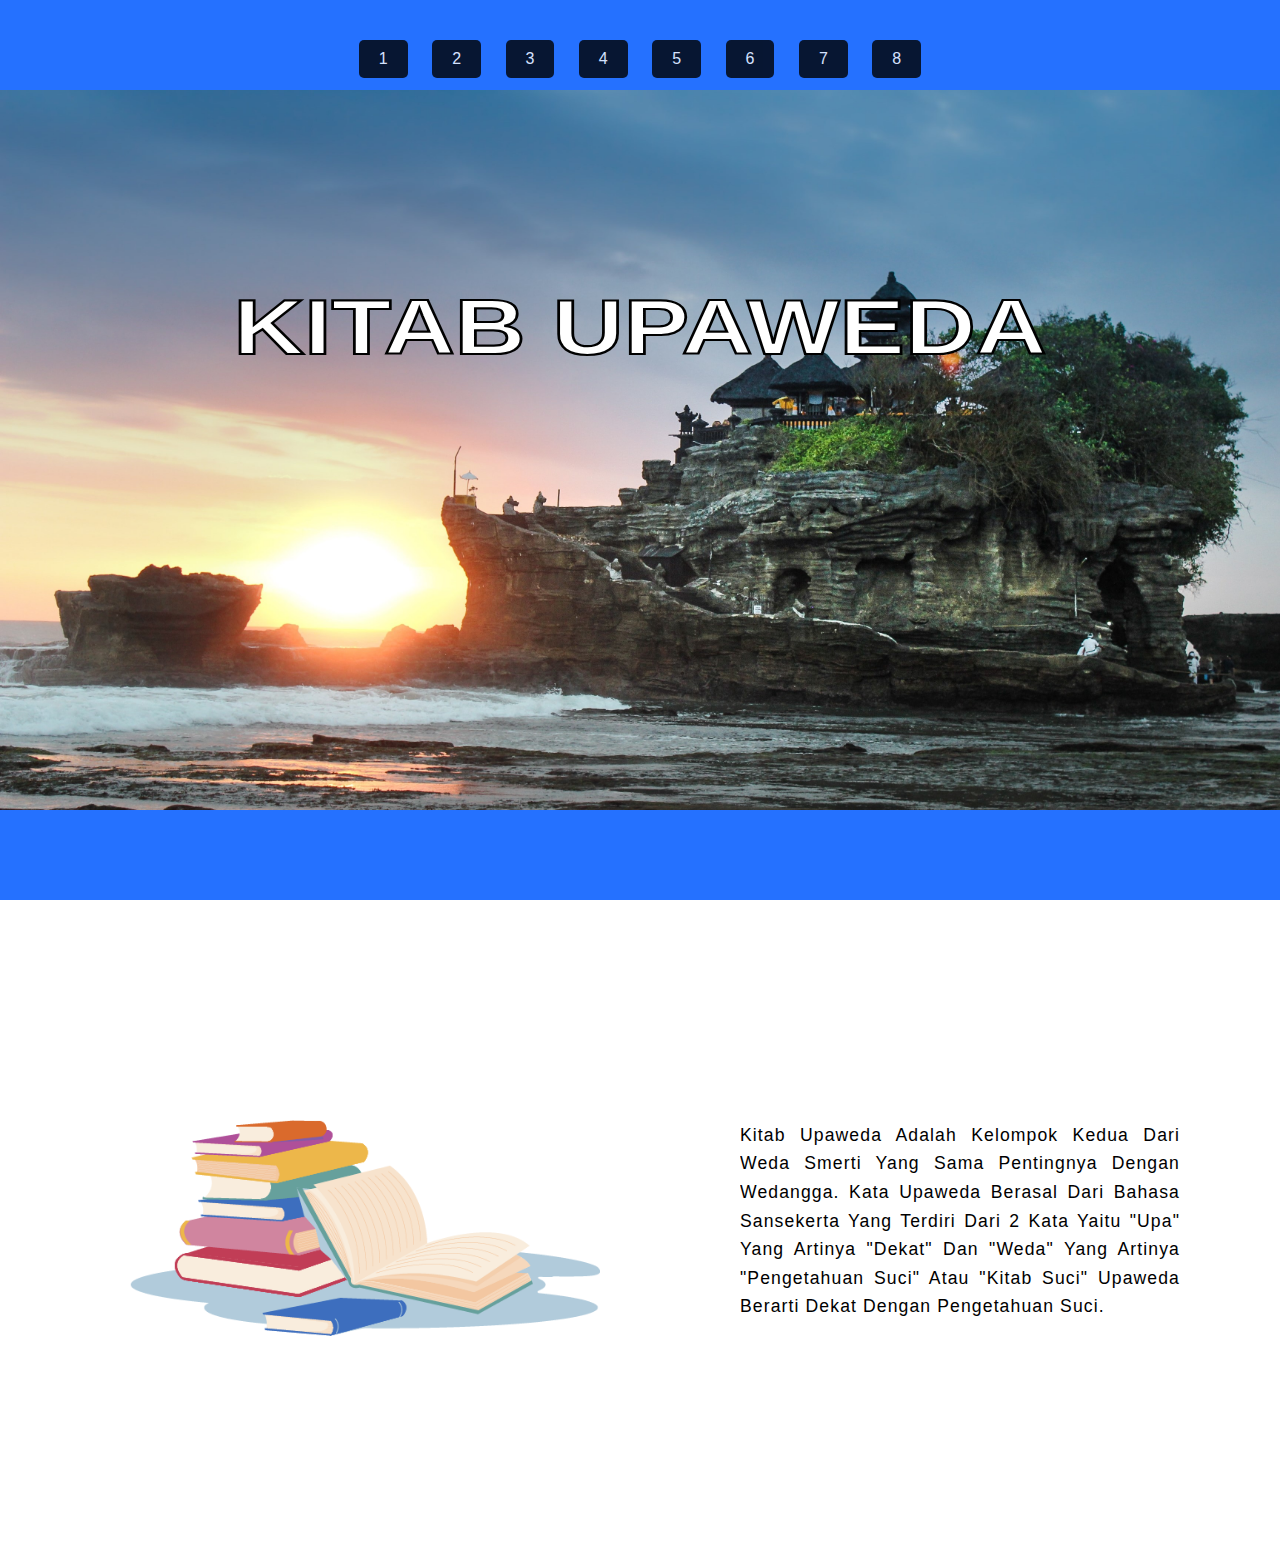
<file: index.html>
<!DOCTYPE html>
<html lang="en">
    <head>
        <meta charset="UTF-8">
        <meta name="viewport" content="width=device-width, initial-scale=1.0">
        <title>Home</title>
        <link rel="stylesheet" href="style.css">
        <meta name="view-transition" content="same-origin"/>
    </head>
    <style>
        .content div div{
            padding: 140px 0px;
        }
    </style>
    <body>
        <header class="banner">
            <div class="pages">
                <ul class="nav">
                    <li>1</li>
                    <a href="ithiasa.html"><li>2</li></a>
                    <a href="purana.html"><li>3</li></a>
                    <a href="arthasastra.html"><li>4</li></a>
                    <a href="ayurweda.html"><li>5</li></a>
                    <a href="ghandharwa.html"><li>6</li></a>
                    <a href="kamasastra.html"><li>7</li></a>
                    <a href="agama.html"><li>8</li></a>
                </ul>
            </div>
            <div class="title">
                <span>
                    kitab upaweda
                </span>
            </div>
        </header>
        <section class="content">
            <div class="container">
                <div class="imagecontainer">
                    <img src="images/stackedbook2.png" alt="stackedbook" class="image">
                </div>
                <div class="text">
                    <p>
                        kitab upaweda adalah kelompok kedua dari weda smerti yang sama pentingnya dengan wedangga.
                        kata upaweda berasal dari bahasa sansekerta yang terdiri dari 2 kata yaitu
                        "upa" yang artinya "dekat" dan "weda" yang artinya "pengetahuan suci" atau "kitab suci"
                        upaweda berarti dekat dengan pengetahuan suci.
                    </p>
                </div>
            </div>
        </section>
    </body>
</html>
</file>
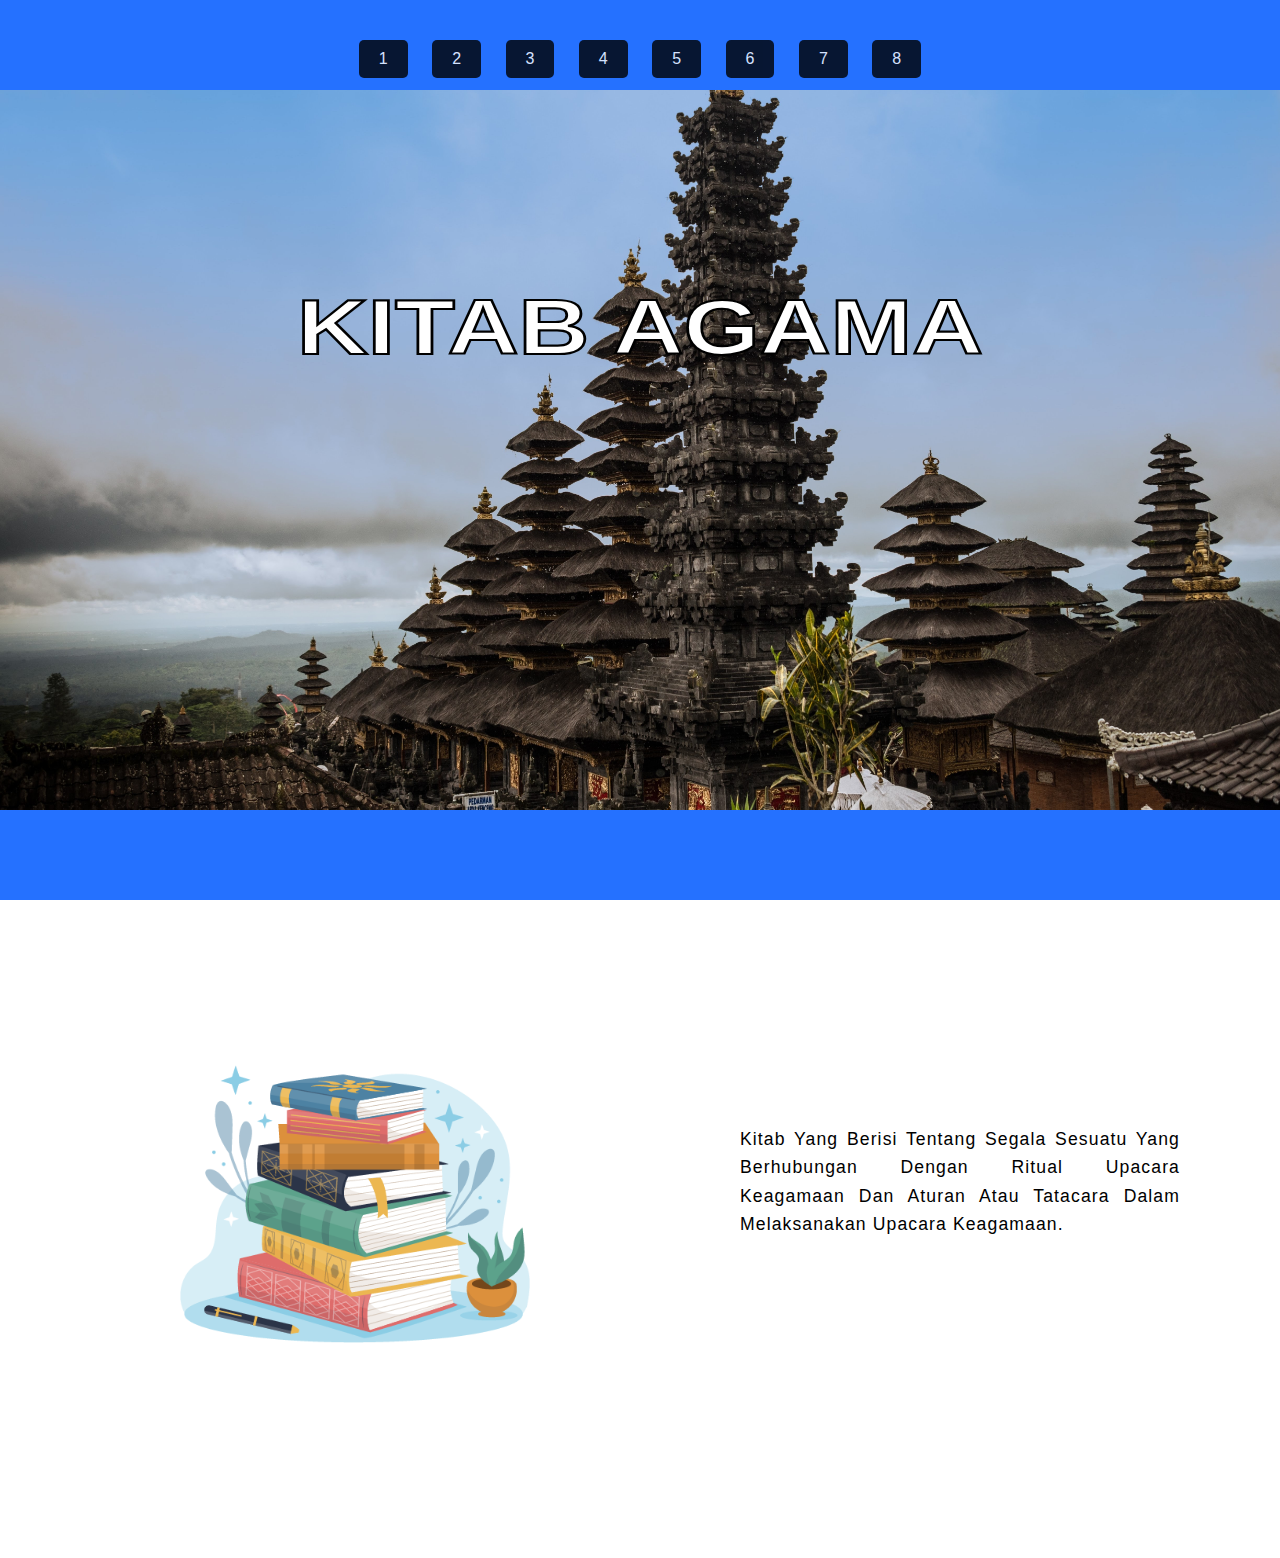
<file: agama.html>
<!DOCTYPE html>
<html lang="en">
    <head>
        <meta charset="UTF-8">
        <meta name="viewport" content="width=device-width, initial-scale=1.0">
        <title>Home</title>
        <link rel="stylesheet" href="style.css">
        <meta name="view-transition" content="same-origin"/>
    </head>
    <style>
        .image{
            width: 350px;
            left: 180px;
            bottom: -25px;
        }
        .content div div{
            padding: 140px 0px;
        }
        .banner{
            background-image: url(images/bg8.jpg);
        }
    </style>
    <body>
        <header class="banner">
            <div class="pages">
                <ul class="nav">
                    <a href="index.html"><li>1</li></a>
                    <a href="ithiasa.html"><li>2</li></a>
                    <a href="purana.html"><li>3</li></a>
                    <a href="arthasastra.html"><li>4</li></a>
                    <a href="ayurweda.html"><li>5</li></a>
                    <a href="ghandharwa.html"><li>6</li></a>
                    <a href="kamasastra.html"><li>7</li></a>
                    <li>8</li>
                </ul>
            </div>
            <div class="title">
                <span>
                    kitab agama
                </span>
            </div>
        </header>
        <section class="content">
            <div class="container">
                <div class="imagecontainer">
                    <img src="images/stackedbook.png" alt="ganesha" class="image">
                </div>
                <div class="text">
                    <p>
                        kitab yang berisi tentang segala sesuatu yang berhubungan dengan
                        ritual upacara keagamaan dan aturan atau tatacara
                        dalam melaksanakan upacara keagamaan.
                    </p>
                </div>
            </div>
        </section>
    </body>
</html>
</file>
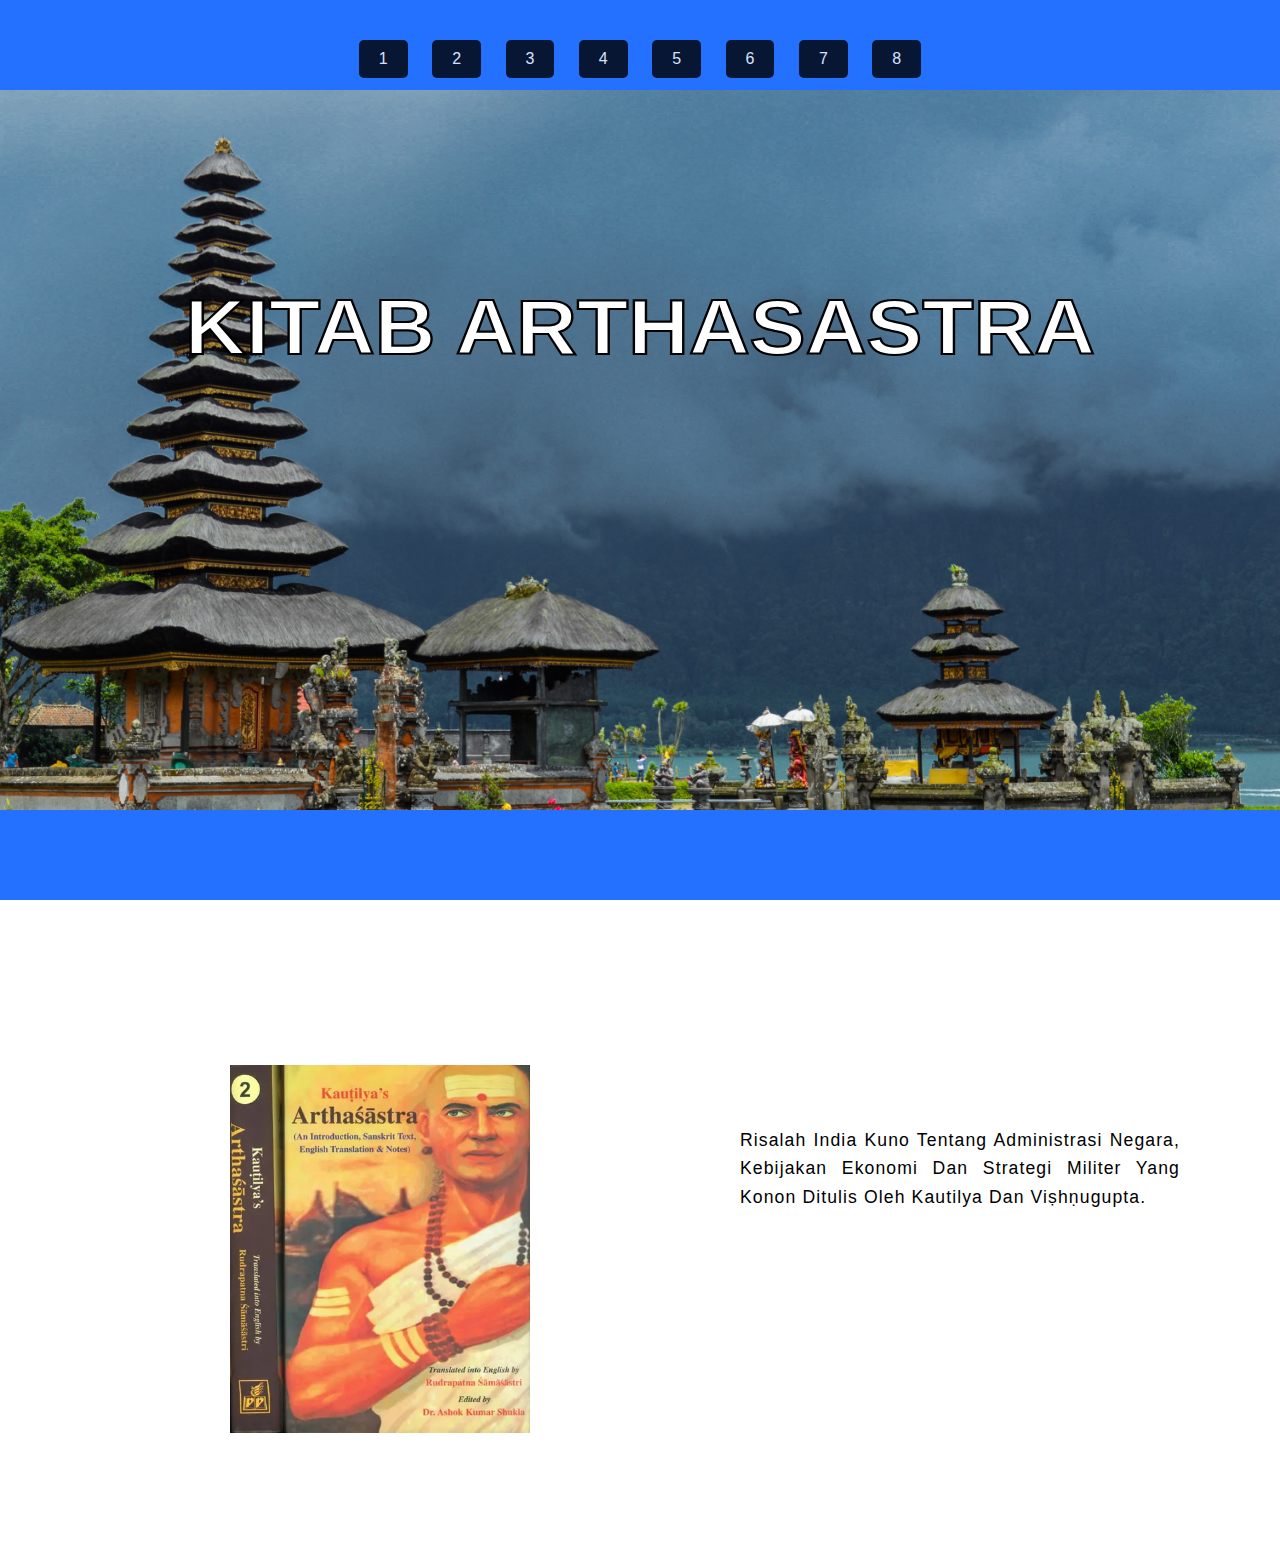
<file: arthasastra.html>
<!DOCTYPE html>
<html lang="en">
    <head>
        <meta charset="UTF-8">
        <meta name="viewport" content="width=device-width, initial-scale=1.0">
        <title>Home</title>
        <link rel="stylesheet" href="style.css">
        <meta name="view-transition" content="same-origin"/>
    </head>
    <style>
        .image{
            width: 300px;
            left: 230px;
            bottom: -25px;
        }
        .content div div{
            padding: 140px 0px;
        }
        .banner{
            background-image: url(images/bg4.jpg);
        }
        .title{
            transform: scale(1.2, 1.1);
        }
    </style>
    <body>
        <header class="banner">
            <div class="pages">
                <ul class="nav">
                    <a href="index.html"><li>1</li></a>
                    <a href="ithiasa.html"><li>2</li></a>
                    <a href="purana.html"><li>3</li></a>
                    <li>4</li>
                    <a href="ayurweda.html"><li>5</li></a>
                    <a href="ghandharwa.html"><li>6</li></a>
                    <a href="kamasastra.html"><li>7</li></a>
                    <a href="agama.html"><li>8</li></a>
                </ul>
            </div>
            <div class="title">
                <span>
                    kitab arthasastra
                </span>
            </div>
        </header>
        <section class="content">
            <div class="container">
                <div class="imagecontainer">
                    <img src="images/artasastra.webp" alt="arthasastrabook" class="image">
                </div>
                <div class="text">
                    <p>
                        Risalah India Kuno tentang administrasi negara, kebijakan ekonomi dan
                        strategi militer yang konon ditulis oleh Kautilya dan Viṣhṇugupta.
                    </p>
                </div>
            </div>
        </section>
    </body>
</html>
</file>
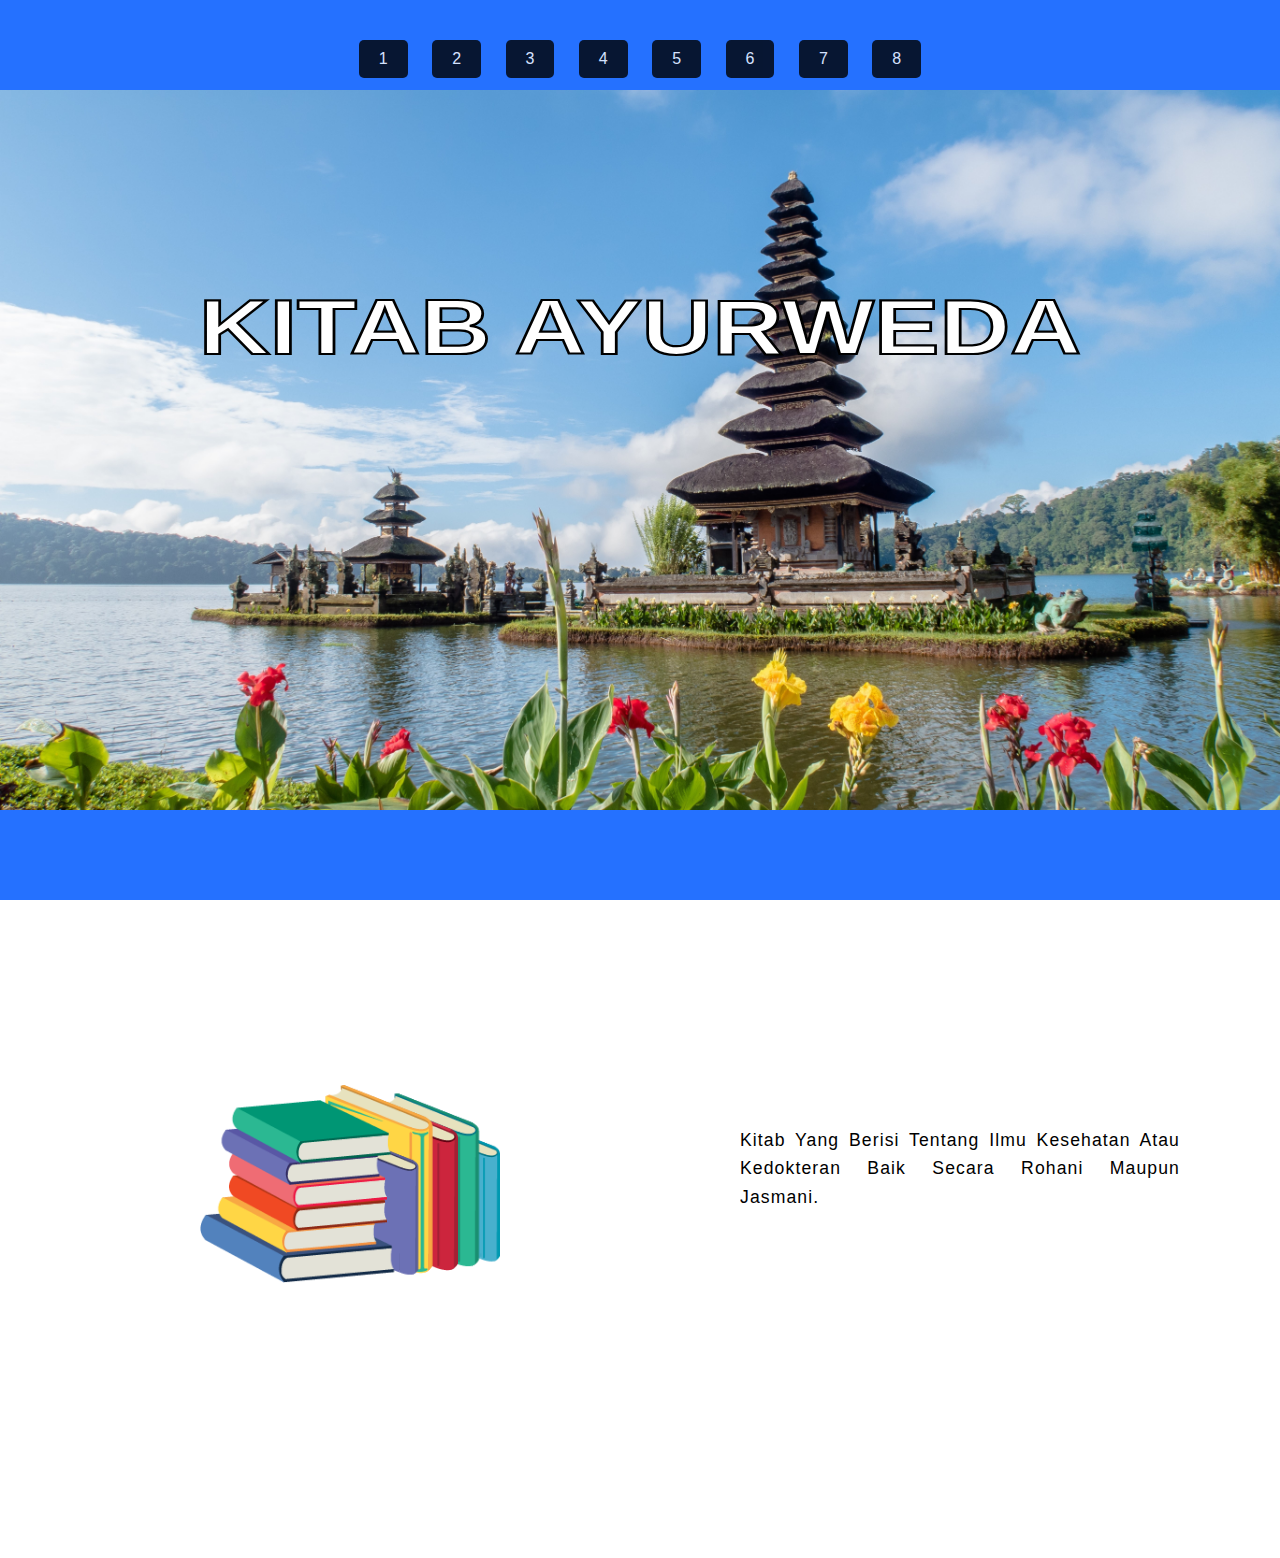
<file: ayurweda.html>
<!DOCTYPE html>
<html lang="en">
    <head>
        <meta charset="UTF-8">
        <meta name="viewport" content="width=device-width, initial-scale=1.0">
        <title>Home</title>
        <link rel="stylesheet" href="style.css">
        <meta name="view-transition" content="same-origin"/>
    </head>
    <style>
        .image{
            width: 300px;
            left: 200px;
            bottom: -45px;
        }
        .content div div{
            padding: 140px 0px;
        }
        .banner{
            background-image: url(images/bg5.jpg);
        }
    </style>
    <body>
        <header class="banner">
            <div class="pages">
                <ul class="nav">
                    <a href="index.html"><li>1</li></a>
                    <a href="ithiasa.html"><li>2</li></a>
                    <a href="purana.html"><li>3</li></a>
                    <a href="arthasastra.html"><li>4</li></a>
                    <li>5</li>
                    <a href="ghandharwa.html"><li>6</li></a>
                    <a href="kamasastra.html"><li>7</li></a>
                    <a href="agama.html"><li>8</li></a>
                </ul>
            </div>
            <div class="title">
                <span>
                    kitab ayurweda
                </span>
            </div>
        </header>
        <section class="content">
            <div class="container">
                <div class="imagecontainer">
                    <img src="images/stackedbook4.png" alt="ganesha" class="image">
                </div>
                <div class="text">
                    <p>
                        kitab yang berisi tentang ilmu kesehatan atau kedokteran baik secara rohani maupun jasmani.
                    </p>
                </div>
            </div>
        </section>
    </body>
</html>
</file>
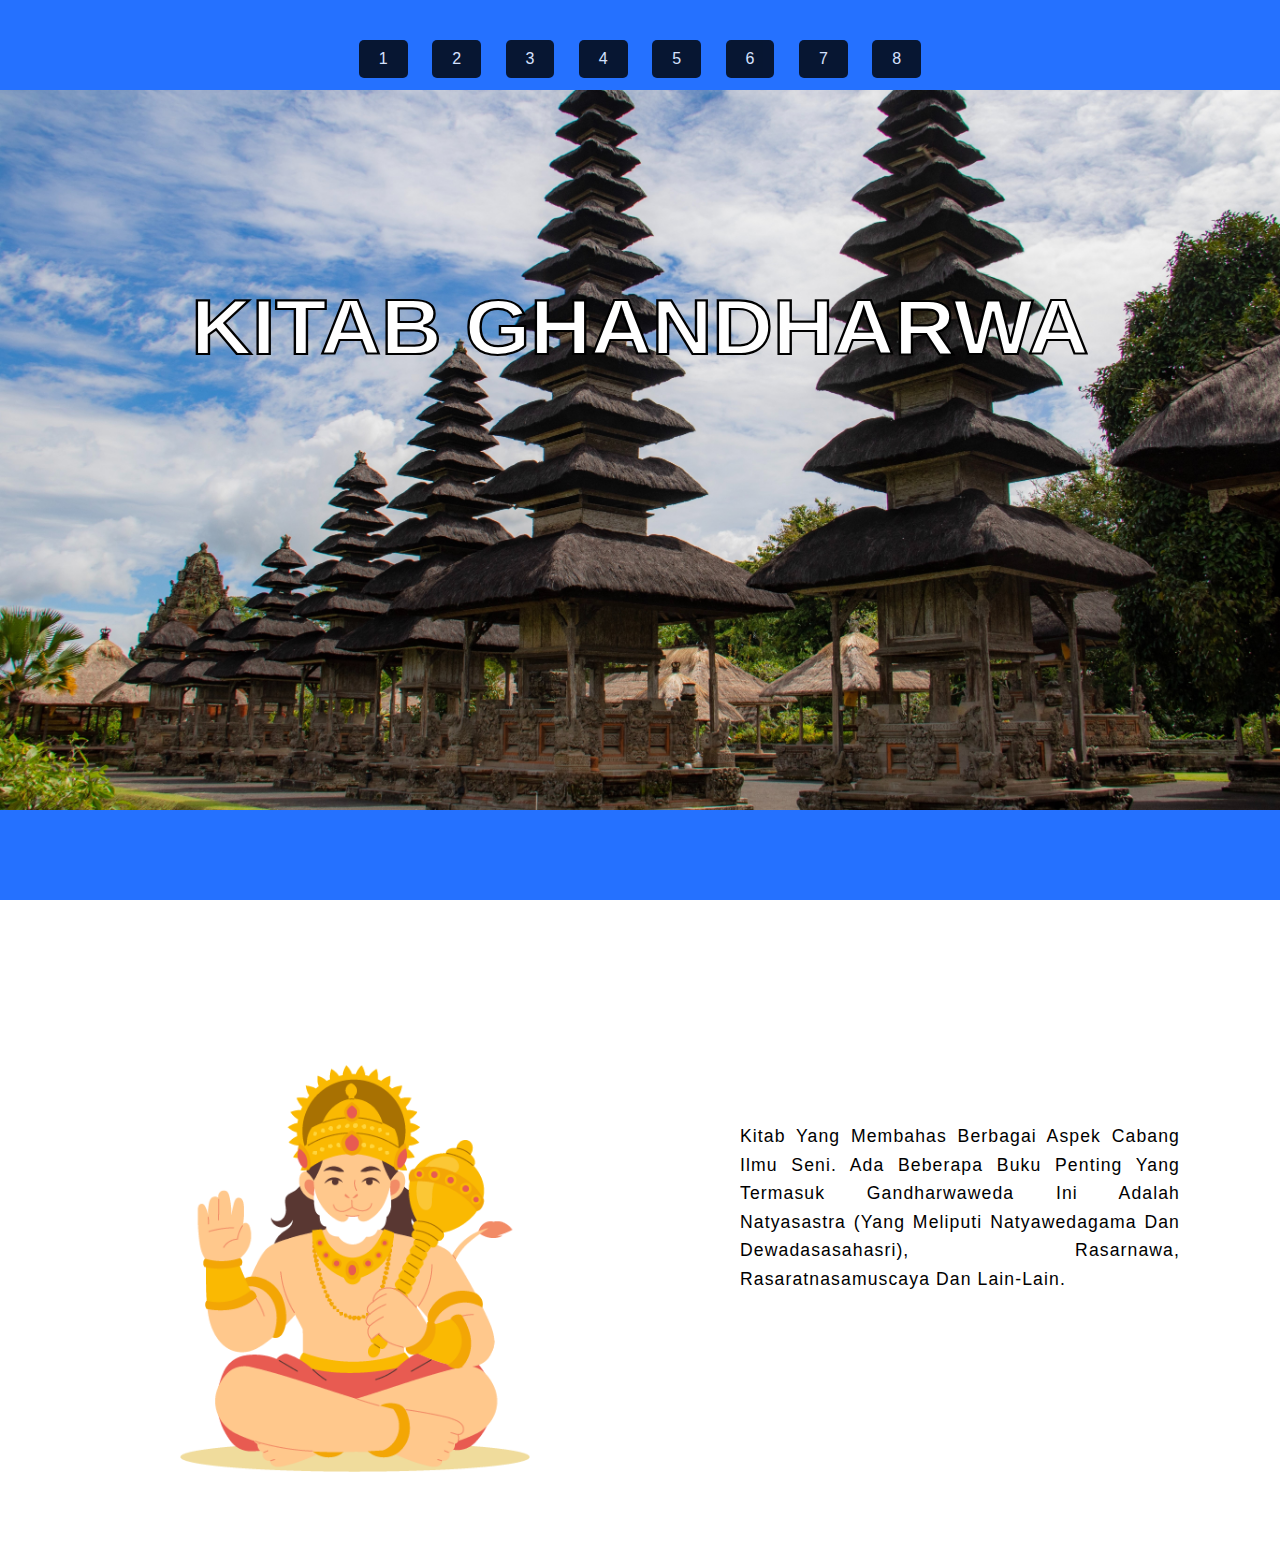
<file: ghandharwa.html>
<!DOCTYPE html>
<html lang="en">
    <head>
        <meta charset="UTF-8">
        <meta name="viewport" content="width=device-width, initial-scale=1.0">
        <title>Home</title>
        <link rel="stylesheet" href="style.css">
        <meta name="view-transition" content="same-origin"/>
    </head>
    <style>
        .image{
            width: 350px;
            left: 180px;
            bottom: -25px;
        }
        .content div div{
            padding: 140px 0px;
        }
        .banner{
            background-image: url(images/bg6.jpg);
        }
        .title{
            transform: scale(1.2, 1.1);
        }
    </style>
    <body>
        <header class="banner">
            <div class="pages">
                <ul class="nav">
                    <a href="index.html"><li>1</li></a>
                    <a href="ithiasa.html"><li>2</li></a>
                    <a href="purana.html"><li>3</li></a>
                    <a href="arthasastra.html"><li>4</li></a>
                    <a href="ayurweda.html"><li>5</li></a>
                    <li>6</li>
                    <a href="kamasastra.html"><li>7</li></a>
                    <a href="agama.html"><li>8</li></a>
                </ul>
            </div>
            <div class="title">
                <span>
                    kitab ghandharwa
                </span>
            </div>
        </header>
        <section class="content">
            <div class="container">
                <div class="imagecontainer">
                    <img src="images/godhero.png" alt="ganesha" class="image">
                </div>
                <div class="text">
                    <p>
                        kitab yang membahas berbagai aspek cabang ilmu seni.
                        Ada beberapa buku penting yang termasuk Gandharwaweda ini adalah Natyasastra
                        (yang meliputi Natyawedagama dan Dewadasasahasri), Rasarnawa,
                        Rasaratnasamuscaya dan lain-lain.
                    </p>
                </div>
            </div>
        </section>
    </body>
</html>
</file>
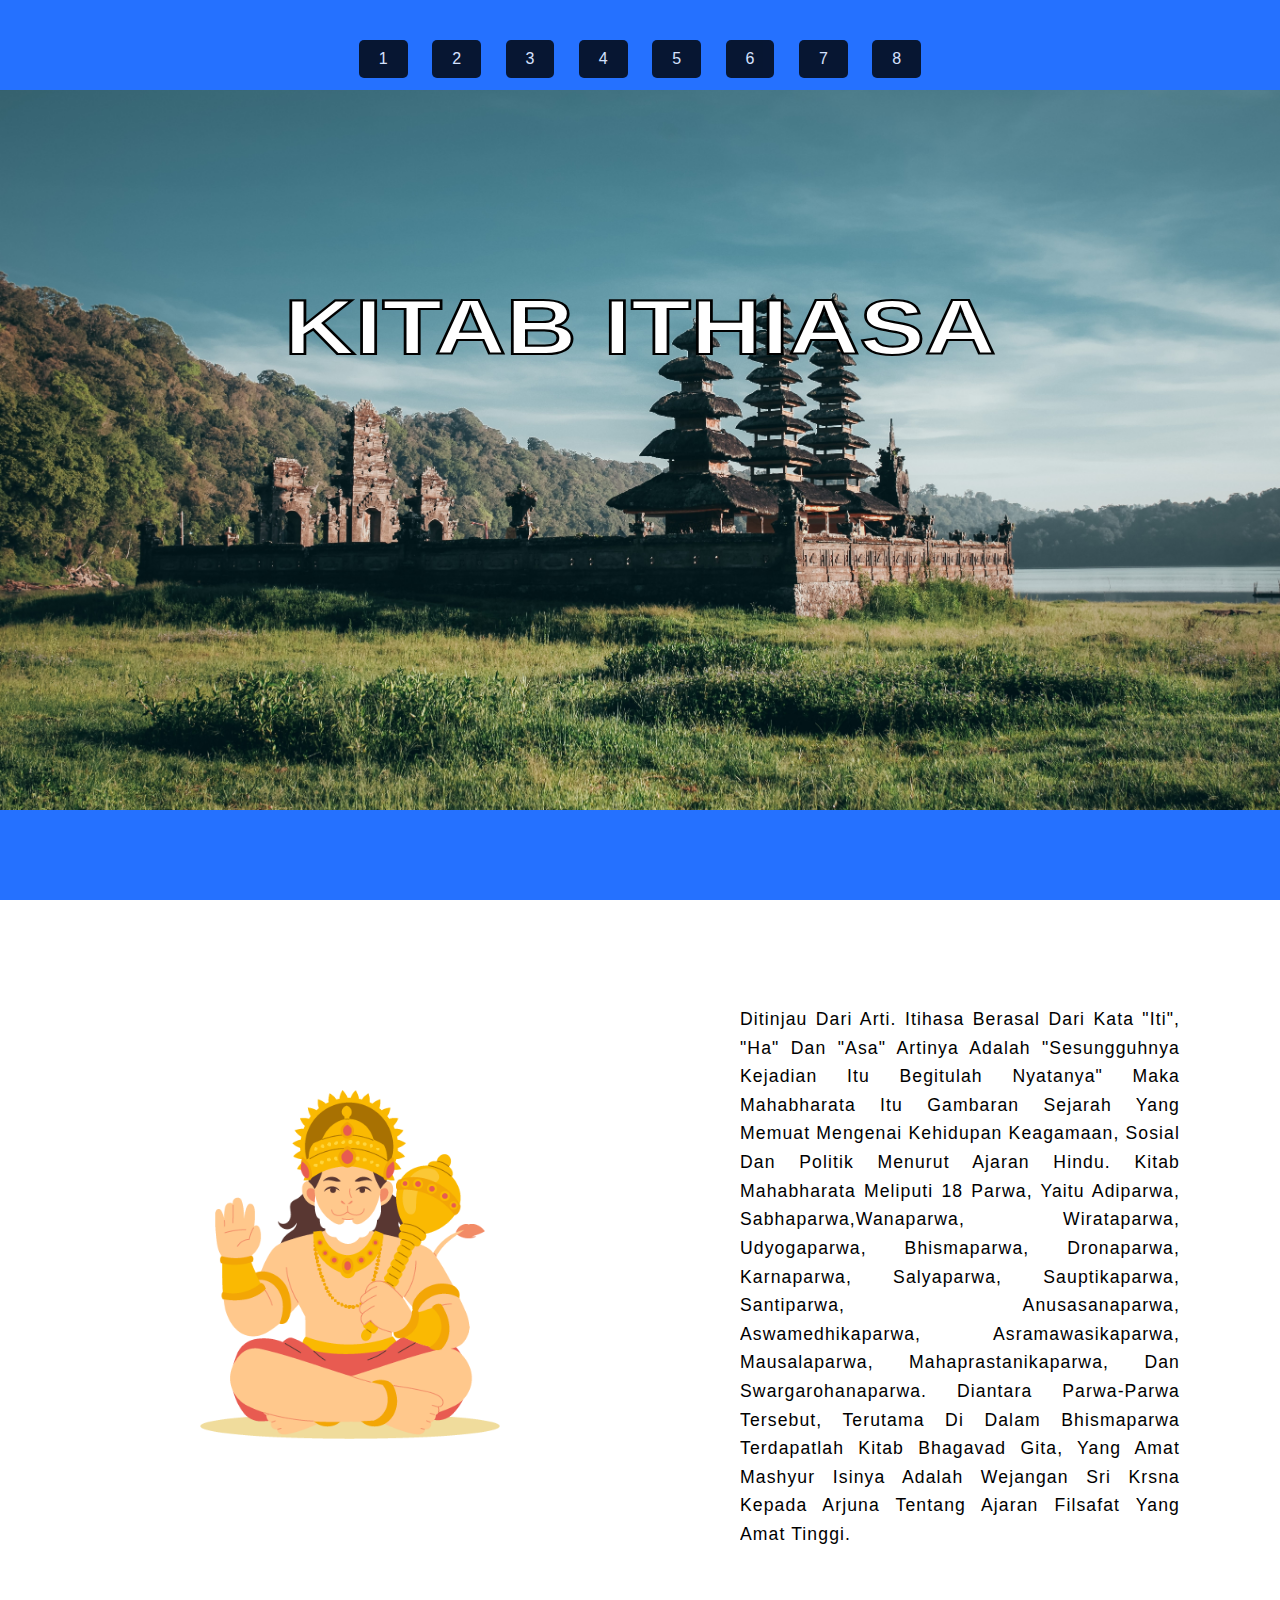
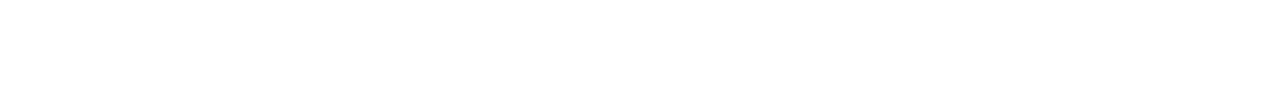
<file: ithiasa.html>
<!DOCTYPE html>
<html lang="en">
    <head>
        <meta charset="UTF-8">
        <meta name="viewport" content="width=device-width, initial-scale=1.0">
        <title>Home</title>
        <link rel="stylesheet" href="style.css">
        <meta name="view-transition" content="same-origin"/>
    </head>
    <style>
        .content div div{
            height: 19cm;
        }
        .banner{
            background-image: url(images/bg2.jpg);
        }
        .image{
            width: 300px;
            left: 200px;
            bottom: -150px;
        }
    </style>
    <body>
        <header class="banner">
            <div class="pages">
                <ul class="nav">
                    <a href="index.html"><li>1</li></a>
                    <li>2</li>
                    <a href="purana.html"><li>3</li></a>
                    <a href="arthasastra.html"><li>4</li></a>
                    <a href="ayurweda.html"><li>5</li></a>
                    <a href="ghandharwa.html"><li>6</li></a>
                    <a href="kamasastra.html"><li>7</li></a>
                    <a href="agama.html"><li>8</li></a>
                </ul>
            </div>
            <div class="title">
                <span>
                    kitab ithiasa
                </span>
            </div>
        </header>
        <section class="content">
            <div class="container">
                <div class="imagecontainer">
                    <img src="images/godhero.png" alt="ganesha" class="image">
                </div>
                <div class="text">
                    <p>
                        Ditinjau dari arti. Itihasa berasal dari kata "Iti",
                        "ha" dan "asa" artinya adalah "sesungguhnya kejadian itu begitulah nyatanya"
                        maka Mahabharata itu gambaran sejarah yang memuat mengenai
                        kehidupan keagamaan, sosial dan politik menurut ajaran Hindu.
                        Kitab Mahabharata meliputi 18 Parwa, yaitu Adiparwa,
                        Sabhaparwa,Wanaparwa, Wirataparwa, Udyogaparwa, Bhismaparwa,
                        Dronaparwa, Karnaparwa, Salyaparwa, Sauptikaparwa, Santiparwa,
                        Anusasanaparwa, Aswamedhikaparwa, Asramawasikaparwa,
                        Mausalaparwa, Mahaprastanikaparwa, dan Swargarohanaparwa.
                        Diantara parwa-parwa tersebut, terutama di dalam Bhismaparwa
                        terdapatlah kitab Bhagavad Gita, yang amat mashyur isinya adalah
                        wejangan Sri Krsna kepada Arjuna tentang ajaran filsafat yang amat tinggi.
                    </p>
                </div>
            </div>
        </section>
    </body>
</html>
</file>
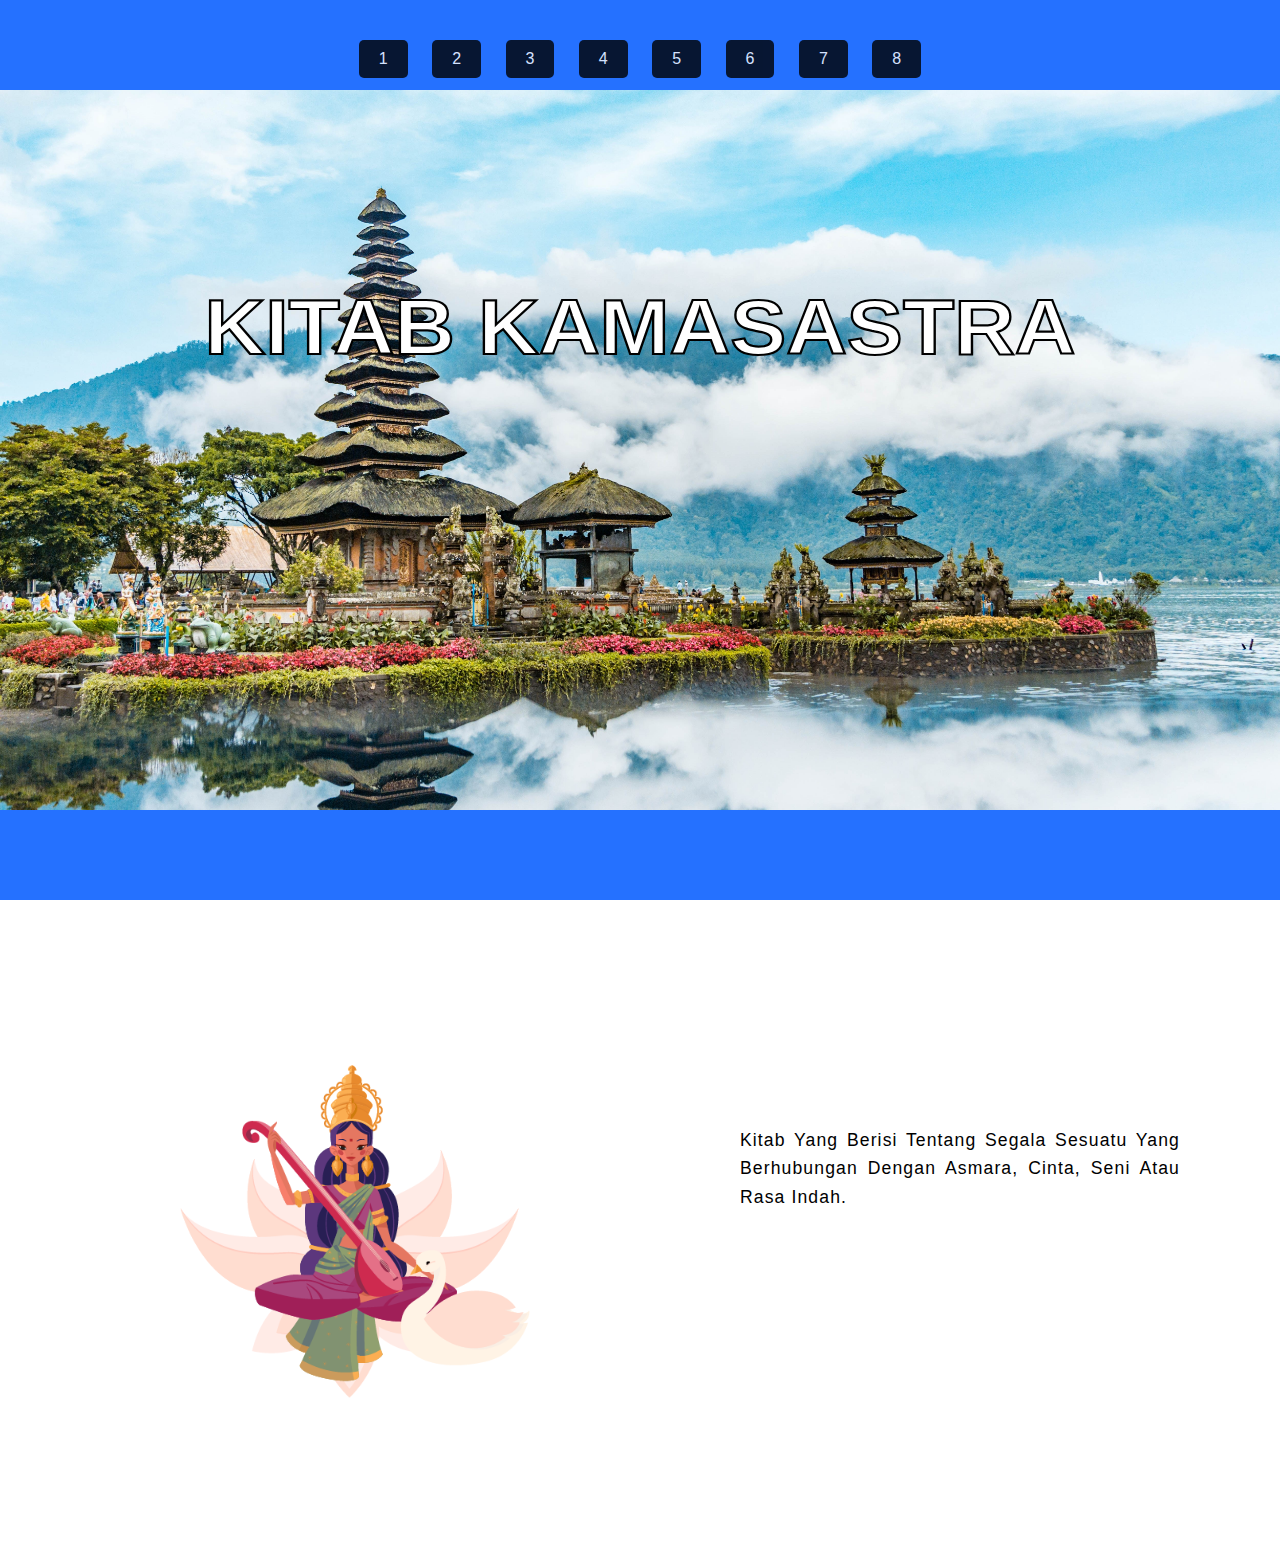
<file: kamasastra.html>
<!DOCTYPE html>
<html lang="en">
    <head>
        <meta charset="UTF-8">
        <meta name="viewport" content="width=device-width, initial-scale=1.0">
        <title>Home</title>
        <link rel="stylesheet" href="style.css">
        <meta name="view-transition" content="same-origin"/>
    </head>
    <style>
        .image{
            width: 350px;
            left: 180px;
            bottom: -25px;
        }
        .content div div{
            padding: 140px 0px;
        }
        .banner{
            background-image: url(images/bg7.jpg);
        }
        .title{
            transform: scale(1.2, 1.1);
        }
    </style>
    <body>
        <header class="banner">
            <div class="pages">
                <ul class="nav">
                    <a href="index.html"><li>1</li></a>
                    <a href="ithiasa.html"><li>2</li></a>
                    <a href="purana.html"><li>3</li></a>
                    <a href="arthasastra.html"><li>4</li></a>
                    <a href="ayurweda.html"><li>5</li></a>
                    <a href="ghandharwa.html"><li>6</li></a>
                    <li>7</li>
                    <a href="agama.html"><li>8</li></a>
                </ul>
            </div>
            <div class="title">
                <span>
                    kitab kamasastra
                </span>
            </div>
        </header>
        <section class="content">
            <div class="container">
                <div class="imagecontainer">
                    <img src="images/godwithswan.png" alt="ganesha" class="image">
                </div>
                <div class="text">
                    <p>
                        kitab yang berisi tentang segala sesuatu yang berhubungan dengan asmara,
                        cinta, seni atau rasa indah.
                    </p>
                </div>
            </div>
        </section>
    </body>
</html>
</file>
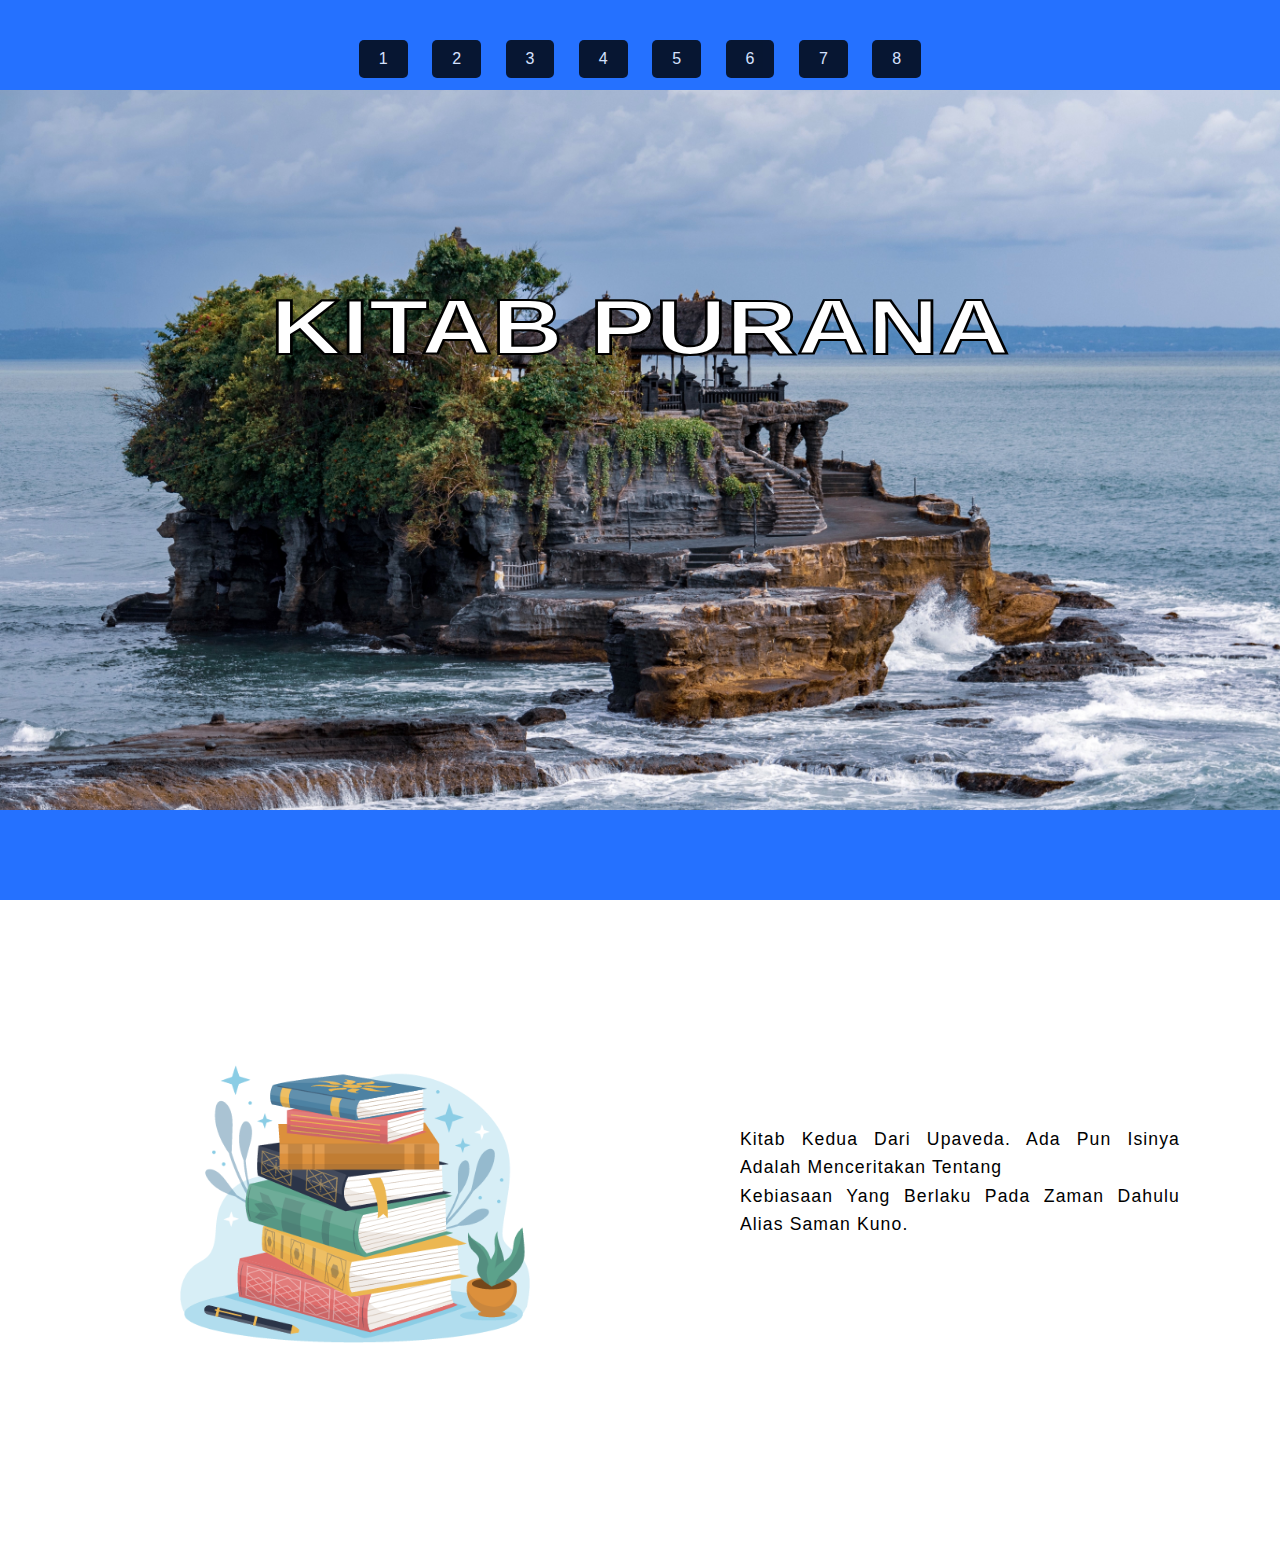
<file: purana.html>
<!DOCTYPE html>
<html lang="en">
    <head>
        <meta charset="UTF-8">
        <meta name="viewport" content="width=device-width, initial-scale=1.0">
        <title>Home</title>
        <link rel="stylesheet" href="style.css">
        <meta name="view-transition" content="same-origin"/>
    </head>
    <style>
        .image{
            width: 350px;
            left: 180px;
            bottom: -25px;
        }
        .content div div{
            padding: 140px 0px;
        }
        .banner{
            background-image: url(images/bg3.jpg);
        }
    </style>
    <body>
        <header class="banner">
            <div class="pages">
                <ul class="nav">
                    <a href="index.html"><li>1</li></a>
                    <a href="ithiasa.html"><li>2</li></a>
                    <li>3</li>
                    <a href="arthasastra.html"><li>4</li></a>
                    <a href="ayurweda.html"><li>5</li></a>
                    <a href="ghandharwa.html"><li>6</li></a>
                    <a href="kamasastra.html"><li>7</li></a>
                    <a href="agama.html"><li>8</li></a>
                </ul>
            </div>
            <div class="title">
                <span>
                    kitab purana
                </span>
            </div>
        </header>
        <section class="content">
            <div class="container">
                <div class="imagecontainer">
                    <img src="images/stackedbook.png" alt="stackedbook" class="image">
                </div>
                <div class="text">
                    <p>
                        kitab kedua dari Upaveda. ada pun isinya adalah menceritakan tentang<br/>
                        kebiasaan yang berlaku pada zaman dahulu alias saman kuno.
                    </p>
                </div>
            </div>
        </section>
    </body>
</html>
</file>
<file: style.css>
html{
    scroll-behavior: smooth;
}
body{
    color: white;
    background-color: black;
    display: flex;
    flex-direction: column;
    margin: 0px;
    font-family: 'gg sans', 'Noto Sans', 'Helvetica Neue', Helvetica, Arial, sans-serif;
}
.banner{
    background: rgb(37, 113, 255) url("images/bg1.jpg") no-repeat fixed center;
    background-size: 100%;
    height: 100vh;
    padding: 0px 0px;
    overflow: hidden;
}
.title{
    text-align: center;
    position: relative;
    text-transform: uppercase;
    transform: scale(1.4, 1.1);
    top: 170px;
    font-size: 70px;
    font-family: "ABC Ginto Nord", "Noto Sans", "Helvetica Neue", Helvetica, Arial, sans-serif;
    font-weight: 800;
    -webkit-text-stroke-width: 2px;
    -webkit-text-stroke-color: black;
}
.content{
    background: black;
    padding: 0px 0px;
}
.content div{
    background-color: blue;
    padding: 0px;
    margin: 0px;
    width: 100%;
    float: left;
}
.content div div{
    background-color: white;
    padding: 0px 0px;
    display: inline;
    width: 50%;
    height: 10cm;
    float: left;
    padding: 40px 0px;
}
.text p{
    color: black;
    text-align: justify;
    text-transform: capitalize;
    margin: 0px 120px;
    position: relative;
    top: 90px;
    font-size: 16px;
    line-height: 26px;
    letter-spacing: 1px;
    transform: scale(1.1, 1.1);
}
.nav{
    list-style: none;
    text-align: center;
    margin: 40px 0px;
    padding: 0px;
}
.nav li{
    opacity: 0.8;
    background: black;
    display: inline-block;
    margin: 0px 10px;
    color: white;
    padding: 10px 20px;
    border-radius: 5px;
    transition: all 400ms;
}
.nav li:hover{
    background-color: white;
}
.image{
    position: relative;
    left: 100px;
    width: 500px;
    bottom: -80px;
}
@keyframes fade-in{
    from{
        opacity: 0;
    }
    to{
        opacity: 1;
    }
}
@keyframes fade-out{
    from{
        opacity: 1;
    }
    to{
        opacity: 0;
    }
}
::view-transition-old(root){
    animation: fade-out 0.5s cubic-bezier(0,0,0.2,1);
}
::view-transition-new(root){
    animation: fade-in 0.5s cubic-bezier(0,0,0.2,1);
    mix-blend-mode: normal;
}
</file>
